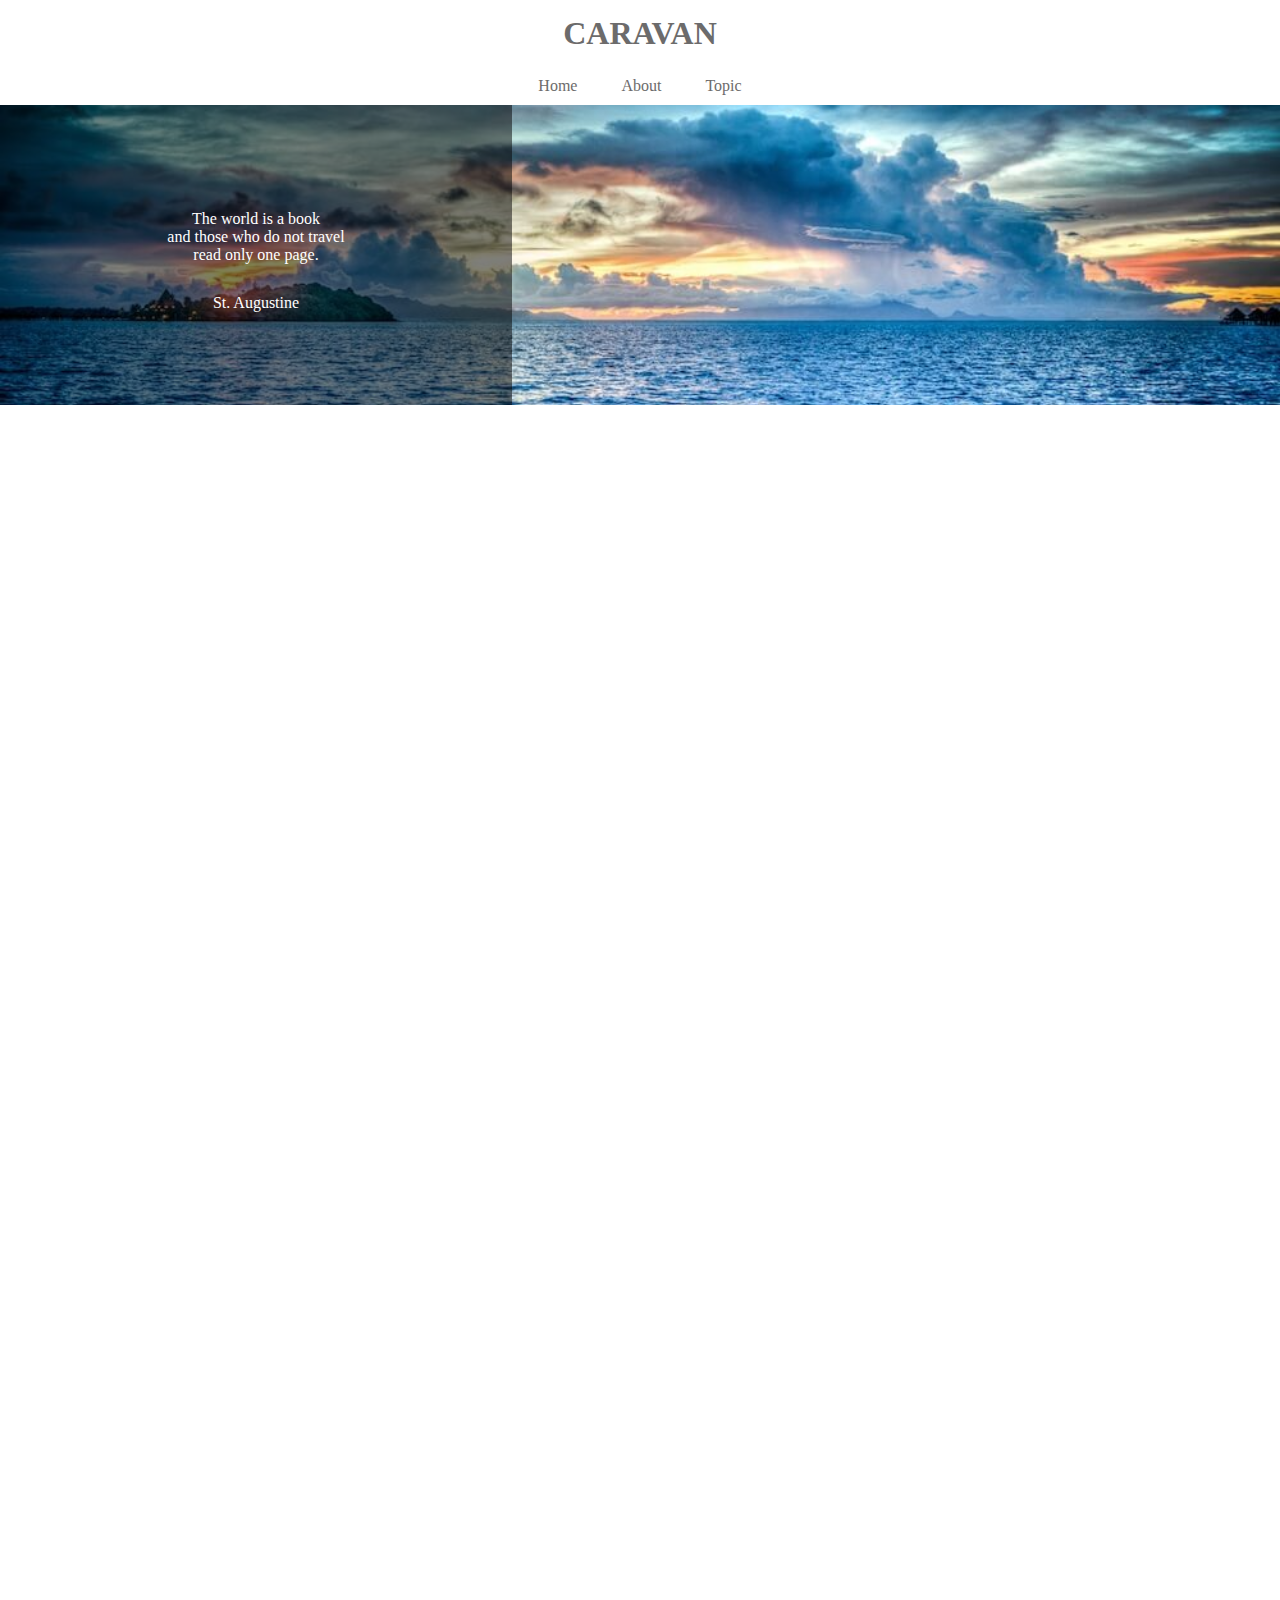
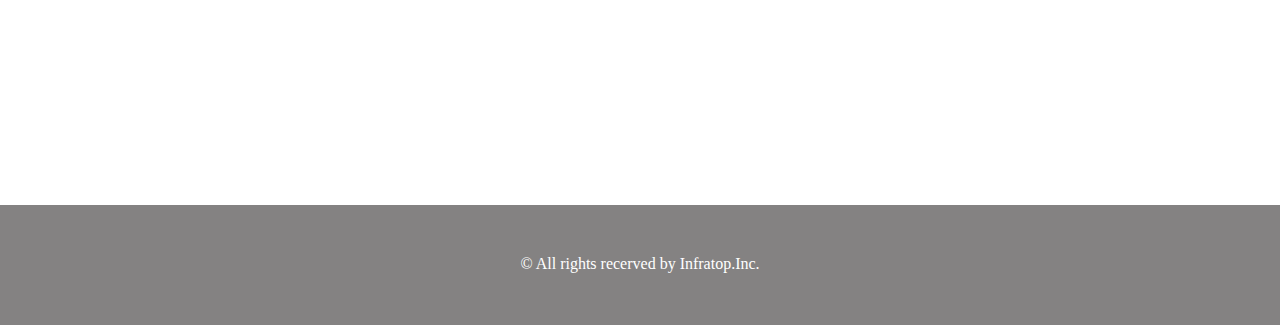
<file: index.html>
<!DOCTYPE html>
<html>
<head>
<meta charset="UTF-8" />
    <link rel="stylesheet" href="style.css">
    <title>CARAVAN</title>
</head>
<body>
    <header>
        <h1 class="headline">
            <a href="index.html">CARAVAN</a>
        </h1>
    </header>
    <nav>
        <ul class="nav-list">
            <li class="nav-list-item">
                <a href="index.html">Home</a>
            </li>
            <li class="nav-list-item">About</li>
            <li class="nav-list-item">Topic</li>
        </ul>
    </nav>

    <div class="main-visual">
        <div class="main-visual-content">

            <p class="main-visual-text">
                The world is a book<br>
                and those who do not travel<br>
                read only one page.
            </p>
            <p class="main-visual-name">
                St. Augustine
            </p>
        </div>
    </div>

    <div class="main clearfix">
        <div class="blog"></div>
        <div class="sidebar"></div>
    </div>

    <footer>
        <p class="footer-text">© All rights recerved by Infratop.Inc.</p>
    </footer>
</body>
</html>
</file>
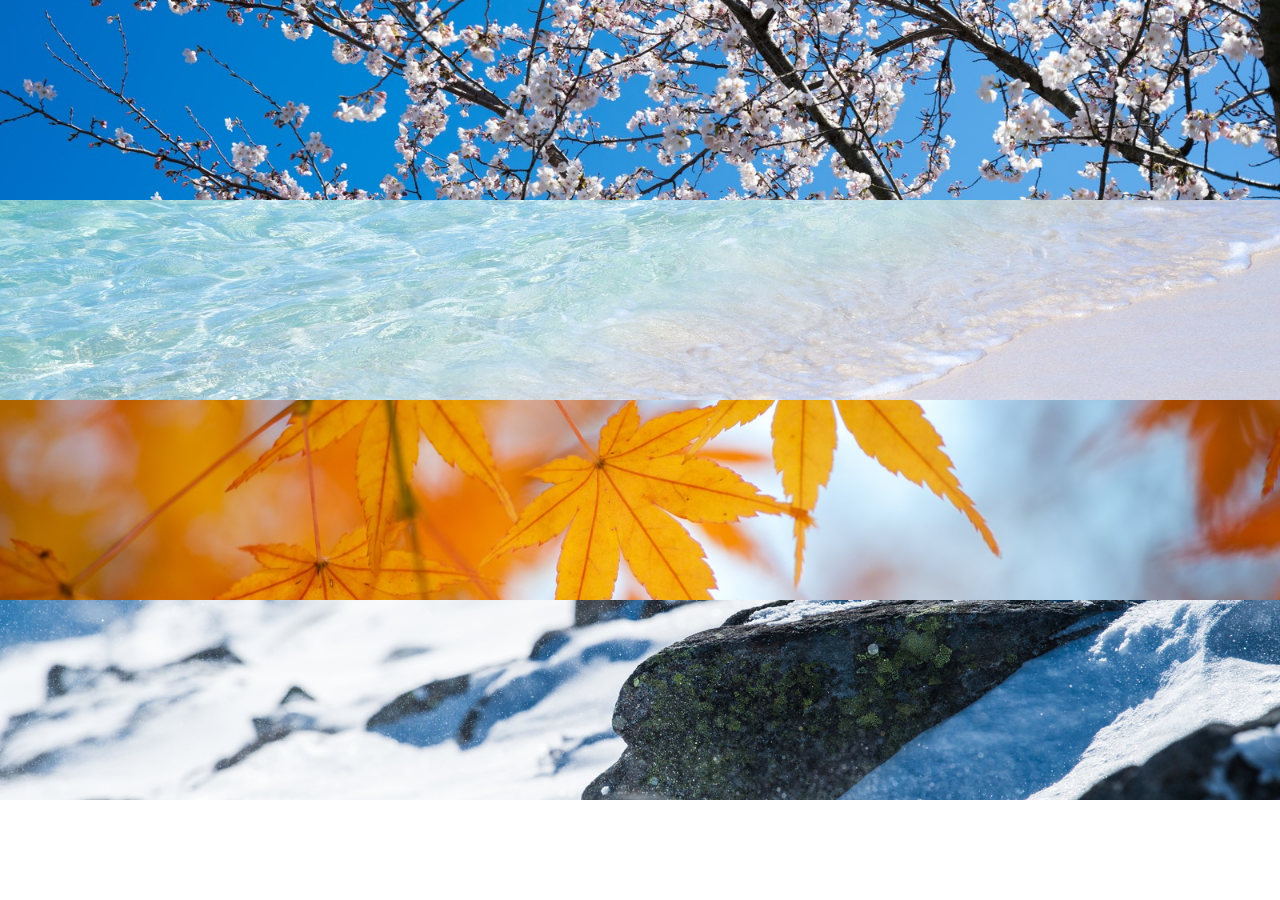
<file: chapter6_exercise/chapter6_answer/index.html>
<!DOCTYPE html>
<html lang="ja">
<head>
  <meta charset="utf8">
  <title>6章演習</title>
  <link rel="stylesheet" href="style.css" >
</head>
<body>
  <div class="box1"></div>

  <div class="box2"></div>

  <div class="box3"></div>

  <div class="box4"></div>
</body>
</html>
</file>
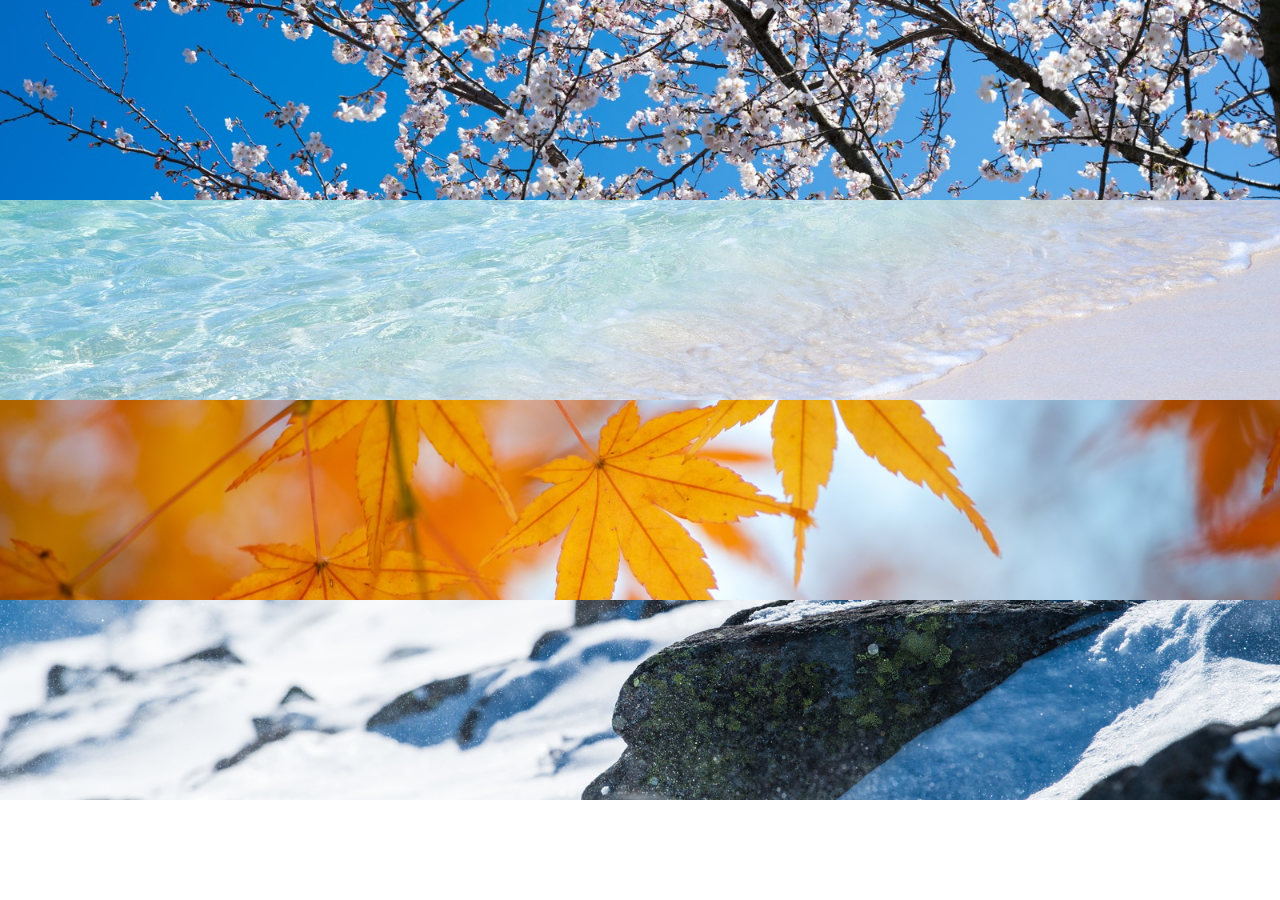
<file: 二回目/exercise6.html>
<!DOCTYPE html>
<html lang="ja">
<head>
	<meta charset="utf-8">
	<link rel="stylesheet"  href="exercise6.css">
	<title>6章演習</title>
</head>
<body>
	<div class="spring"></div>
	<div class="summer"></div>
	<div class="autumn"></div>
	<div class="winter"></div>
</body>
</html>
</file>
<file: style.css>
* {
    margin: 0;
    padding: 0;
    box-sizing: border-box;
    color: #6c6b6b;
}
a {
    text-decoration: none;
}
 
.clearfix::after {
    content: "";
    display: block;
    clear: both;
}
 
header {
    width: 90%;
    padding: 15px 0;
    margin: 0 auto;
    text-align: center;
}
header .headline{
    font-size: 32px;
}
.nav-list {
    text-align: center;
    padding: 10px 0;
    margin: 0 auto;
}
.nav-list-item {
    list-style: none;   
    display: inline-block;
    margin: 0 20px;
}
 
.main-visual {
    width: 100%;
    height: 300px;
    background-image: url(img/mv.jpg);
    background-size: cover;
    background-position: center;
}
.main-visual-content{
    width: 40%;
    height: 300px;
    background-color: rgba(0,0,0,0.5);
    text-align: center;
    padding-top: 105px;
}
.main-visual-text{
    color: #fff;
}
.main-visual-name{
    margin-top: 30px;
    color: #fff;
}
.main {
    width: 840%;
    margin: 0 auto;
}
.blog {
    width: 600px;
    height: 1400px;
    float: left;
}
.sidebar {
    width: 240px;
    height: 1400px;
    float: left;
}
 
footer {
    width: 100%;
    height: 120px;
    text-align: center;
    padding: 50px 0;
    background-color: #848282;
}
.footer-text {
    color: #fff;
}
</file>
<file: chapter6_exercise/chapter6_answer/style.css>
* {
  margin: 0;
  padding: 0;
  box-sizing: border-box;
}

.box1{
  height: 200px;
  background-image: url(img/box1.jpg);
  background-size: cover;
  background-position: center;
}

.box2{
  height: 200px;
  background-image: url(img/box2.jpg);
  background-size: cover;
  background-position: center;
}

.box3{
  height: 200px;
  background-image: url(img/box3.jpg);
  background-size: cover;
  background-position: center;
}

.box4{
  height: 200px;
  background-image: url(img/box4.jpg);
  background-size: cover;
  background-position: center;
}
</file>
<file: 二回目/exercise6.css>
*{
	margin: 0;
	padding: 0;
	box-sizing: border-box;
}
.spring{
	/*横幅いらなかったらしいw*/
	width: 100%;
	height: 200px;
	background-image: url(img/box1.jpg);
	background-position: center;
	background-size: cover;
}
.summer{
	width: 100%;
	height: 200px;
	background-image: url(img/box2.jpg);
	background-position: center;
	background-size: cover;
}
.autumn{
	width: 100%;
	height: 200px;
	background-image: url(img/box3.jpg);
	background-position: center;
	background-size: cover;
}
.winter{
	width: 100%;
	height: 200px;
	background-image: url(img/box4.jpg);
	background-position: center;
	background-size: cover;
}
</file>
